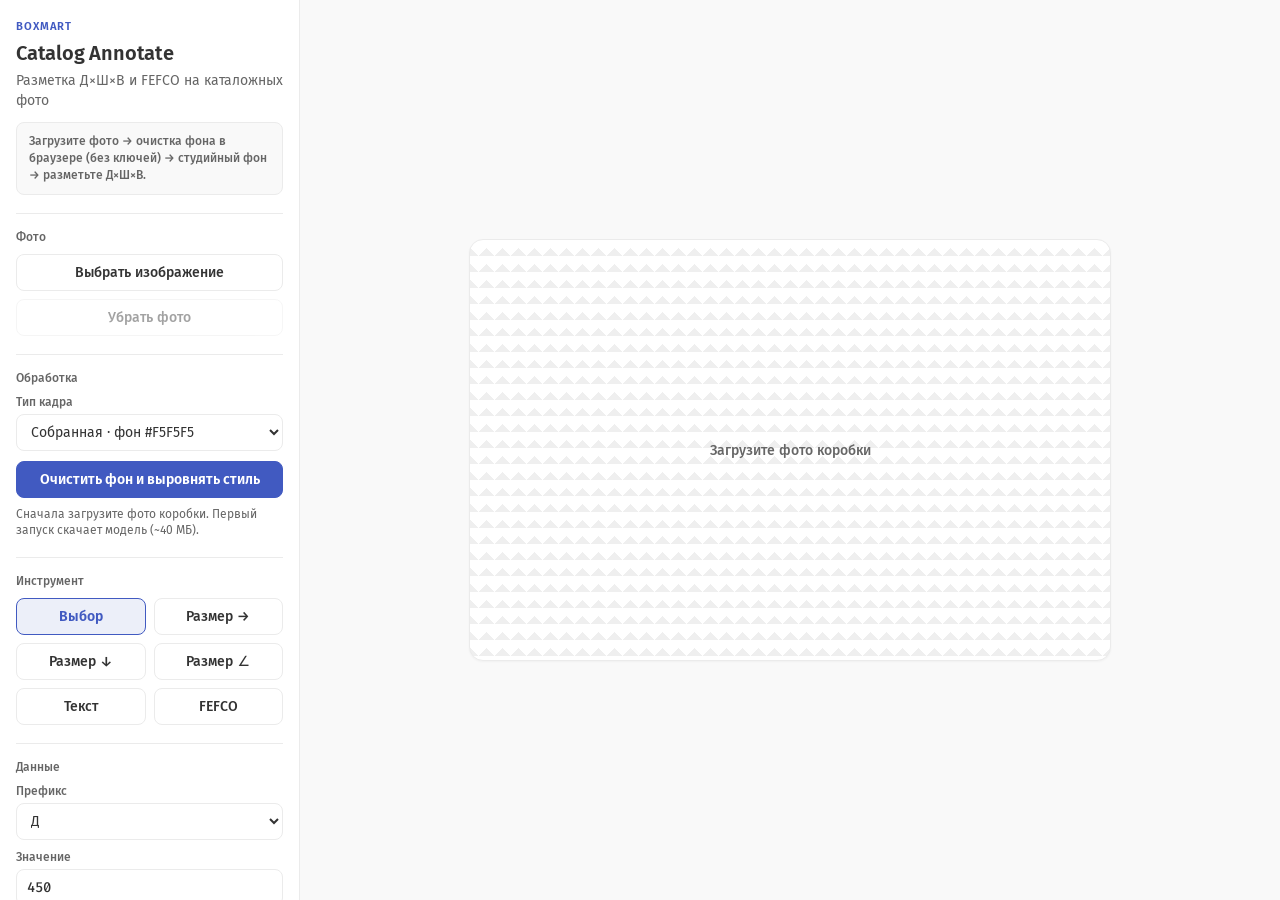
<file: editor/index.html>
<!DOCTYPE html>
<html lang="ru">
<head>
  <meta charset="utf-8" />
  <meta name="viewport" content="width=device-width, initial-scale=1" />
  <title>Boxmart · Catalog Annotate</title>
  <link rel="preconnect" href="https://fonts.googleapis.com" />
  <link rel="preconnect" href="https://fonts.gstatic.com" crossorigin />
  <link href="https://fonts.googleapis.com/css2?family=Fira+Code:wght@400;500;600;700&family=Fira+Sans:wght@400;500;600;700&display=swap" rel="stylesheet" />
  <link rel="stylesheet" href="./styles.css" />
</head>
<body>
  <div class="app">
    <aside class="sidebar">
      <header class="brand">
        <p class="brand-mark">BOXMART</p>
        <h1>Catalog Annotate</h1>
        <p class="brand-lead">Разметка Д×Ш×В и FEFCO на каталожных фото</p>
        <p class="sub-note">Загрузите фото → очистка фона в браузере (без ключей) → студийный фон → разметьте Д×Ш×В.</p>
      </header>

      <section class="block">
        <h2>Фото</h2>
        <label class="file-btn">
          Выбрать изображение
          <input id="fileInput" type="file" accept="image/*" hidden />
        </label>
        <button id="clearImage" type="button" class="ghost" disabled>Убрать фото</button>
      </section>

      <section class="block">
        <h2>Обработка</h2>
        <label class="field">Тип кадра
          <select id="genKind">
            <option value="assembled">Собранная · фон #F5F5F5</option>
            <option value="diecut">Развёртка · белый фон</option>
          </select>
        </label>
        <button type="button" id="generateBtn" class="primary" disabled>Очистить фон и выровнять стиль</button>
        <p class="hint" id="genStatus">Сначала загрузите фото коробки. Первый запуск скачает модель (~40 МБ).</p>
      </section>

      <section class="block">
        <h2>Инструмент</h2>
        <div class="tools" role="toolbar">
          <button type="button" class="tool active" data-tool="select" title="Выбор / перетаскивание">Выбор</button>
          <button type="button" class="tool" data-tool="dim-h" title="Горизонтальный размер">Размер →</button>
          <button type="button" class="tool" data-tool="dim-v" title="Вертикальный размер">Размер ↓</button>
          <button type="button" class="tool" data-tool="dim-free" title="Размер под любым углом">Размер ∠</button>
          <button type="button" class="tool" data-tool="label" title="Подпись">Текст</button>
          <button type="button" class="tool" data-tool="fefco" title="FEFCO бейдж">FEFCO</button>
        </div>
      </section>

      <section class="block">
        <h2>Данные</h2>
        <label class="field">Префикс
          <select id="prefix">
            <option value="Д">Д</option>
            <option value="Ш">Ш</option>
            <option value="В">В</option>
            <option value="">—</option>
            <option value="FEFCO">FEFCO</option>
          </select>
        </label>
        <label class="field">Значение
          <input id="value" type="text" value="450" placeholder="450 или 0427" />
        </label>
        <label class="field">Единицы
          <input id="unit" type="text" value="мм" />
        </label>
        <label class="field check">
          <input id="plaque" type="checkbox" />
          FEFCO: тёмная подложка
        </label>
        <p class="hint" id="hint">Выберите инструмент и кликните на холсте (для размера — протяните).</p>
      </section>

      <section class="block panel-card" id="selectedPanel" hidden>
        <h2>Выбранный объект</h2>
        <label class="field">Текст
          <input id="selText" type="text" />
        </label>
        <label class="field">Длина линии, px
          <input id="selLength" type="number" min="20" step="1" />
        </label>
        <label class="field">Угол подписи, °
          <input id="selAngle" type="number" step="1" />
        </label>
        <p class="hint">Подпись — тянуть за текст. Поворот — круглая ручка. Концы стрелок — угол линии.</p>
        <div class="row">
          <button type="button" id="bringFront" class="ghost">Наверх</button>
          <button type="button" id="deleteSel" class="danger">Удалить</button>
        </div>
      </section>

      <section class="block">
        <h2>Экспорт</h2>
        <div class="row">
          <button type="button" id="undo" class="ghost">Undo</button>
          <button type="button" id="redo" class="ghost">Redo</button>
        </div>
        <button type="button" id="exportPng" class="primary">Скачать PNG</button>
      </section>
    </aside>

    <main class="stage-wrap">
      <div class="stage" id="stage">
        <canvas id="canvas"></canvas>
        <div class="empty" id="empty">Загрузите фото коробки</div>
      </div>
    </main>
  </div>
  <script type="module" src="./app.js"></script>
</body>
</html>
</file>
<file: editor/styles.css>
:root {
  --font-boxmart-sans: "Fira Sans", system-ui, sans-serif;
  --font-boxmart-mono: "Fira Code", ui-monospace, monospace;

  --ink: #333333;
  --ink-soft: #666666;
  --muted: #666666;
  --accent: #415ac1;
  --kraft: #8b7355;
  --surface: #f9f9f9;
  --surface-elevated: #ffffff;
  --line: #ebebeb;
  --danger: #b42318;

  --radius-sm: 8px;
  --radius-md: 10px;
  --radius-lg: 14px;
}

* { box-sizing: border-box; }

html, body {
  margin: 0;
  height: 100%;
  font-family: var(--font-boxmart-sans);
  font-weight: 400;
  color: var(--ink);
  background: var(--surface);
  -webkit-font-smoothing: antialiased;
}

.app {
  display: grid;
  grid-template-columns: 300px 1fr;
  height: 100%;
  min-height: 100vh;
}

.sidebar {
  background: var(--surface-elevated);
  border-right: 1px solid var(--line);
  padding: 20px 16px 28px;
  overflow: auto;
}

.brand-mark {
  margin: 0 0 8px;
  font-family: var(--font-boxmart-sans);
  font-size: 0.7rem;
  font-weight: 600;
  letter-spacing: 0.08em;
  text-transform: uppercase;
  color: var(--accent);
}

.brand h1 {
  margin: 0;
  font-family: var(--font-boxmart-sans);
  font-size: 1.25rem;
  font-weight: 600;
  letter-spacing: -0.01em;
  color: var(--ink);
}

.brand-lead {
  margin: 6px 0 0;
  font-size: 0.875rem;
  font-weight: 400;
  line-height: 1.4;
  color: var(--muted);
}

.brand .sub-note {
  margin-top: 12px;
  padding: 10px 12px;
  border-radius: var(--radius-sm);
  background: var(--surface);
  border: 1px solid var(--line);
  font-size: 0.75rem;
  font-weight: 500;
  line-height: 1.4;
  color: var(--muted);
}

.block {
  margin-top: 18px;
  padding-top: 16px;
  border-top: 1px solid var(--line);
}

.block h2 {
  margin: 0 0 10px;
  font-size: 0.75rem;
  font-weight: 500;
  letter-spacing: 0;
  text-transform: none;
  color: var(--muted);
}

.panel-card {
  background: var(--surface);
  border: 1px solid var(--line);
  border-radius: var(--radius-md);
  padding: 12px;
  border-top: 1px solid var(--line);
}

.tools {
  display: grid;
  grid-template-columns: 1fr 1fr;
  gap: 8px;
}

.tool,
.file-btn,
.primary,
.ghost,
.danger {
  border-radius: var(--radius-sm);
  border: 1px solid var(--line);
  background: var(--surface-elevated);
  color: var(--ink);
  font-family: var(--font-boxmart-sans);
  font-size: 0.875rem;
  font-weight: 500;
  padding: 9px 10px;
  cursor: pointer;
  transition: border-color 0.12s ease, background 0.12s ease, color 0.12s ease;
}

.tool:hover,
.ghost:hover:not(:disabled),
.file-btn:hover {
  border-color: #d4d4d4;
}

.tool.active {
  border-color: var(--accent);
  background: color-mix(in srgb, var(--accent) 10%, white);
  color: var(--accent);
  font-weight: 600;
}

.file-btn,
.primary {
  display: block;
  width: 100%;
  text-align: center;
  margin-bottom: 8px;
}

.primary {
  background: var(--accent);
  border-color: var(--accent);
  color: #fff;
  font-weight: 600;
}

.primary:hover {
  filter: brightness(0.96);
}

.ghost {
  width: 100%;
  background: transparent;
}

.ghost:disabled {
  opacity: 0.45;
  cursor: not-allowed;
}

.danger {
  width: 100%;
  border-color: #f0d0cc;
  color: var(--danger);
  background: #fff8f7;
}

.field {
  display: grid;
  gap: 5px;
  margin-bottom: 10px;
  font-size: 0.75rem;
  font-weight: 500;
  color: var(--muted);
}

.field input,
.field select {
  width: 100%;
  border: 1px solid var(--line);
  border-radius: var(--radius-sm);
  padding: 8px 10px;
  font-family: var(--font-boxmart-sans);
  font-size: 0.875rem;
  font-weight: 400;
  color: var(--ink);
  background: var(--surface-elevated);
}

.field input:focus,
.field select:focus {
  outline: none;
  border-color: var(--accent);
  box-shadow: 0 0 0 3px color-mix(in srgb, var(--accent) 18%, transparent);
}

#value,
#selLength,
#selAngle,
#unit {
  font-family: var(--font-boxmart-mono);
  font-weight: 500;
  font-variant-numeric: tabular-nums;
}

.field.check {
  display: flex;
  align-items: center;
  gap: 8px;
  color: var(--ink);
  font-size: 0.8125rem;
  font-weight: 500;
}

.hint {
  margin: 4px 0 0;
  color: var(--muted);
  font-size: 0.75rem;
  font-weight: 400;
  line-height: 1.4;
}

.row {
  display: grid;
  grid-template-columns: 1fr 1fr;
  gap: 8px;
  margin-bottom: 8px;
}

.row3 {
  display: grid;
  grid-template-columns: 1fr 1fr 1fr;
  gap: 8px;
  margin-bottom: 8px;
}

#genL, #genW, #genH, #genFefco {
  font-family: var(--font-boxmart-mono);
  font-weight: 500;
  font-variant-numeric: tabular-nums;
}

.hint.ok { color: var(--accent); }
.hint.err { color: var(--danger); }

.stage-wrap {
  display: grid;
  place-items: center;
  padding: 20px;
  overflow: auto;
  background: var(--surface);
}

.stage {
  position: relative;
  background:
    linear-gradient(45deg, #efefef 25%, transparent 25%) 0 0 / 16px 16px,
    linear-gradient(-45deg, #efefef 25%, transparent 25%) 0 0 / 16px 16px,
    var(--surface-elevated);
  border: 1px solid var(--line);
  border-radius: var(--radius-lg);
  box-shadow: 0 1px 2px rgba(51, 51, 51, 0.04);
  max-width: 100%;
}

#canvas {
  display: block;
  max-width: 100%;
  height: auto;
  cursor: crosshair;
  border-radius: var(--radius-lg);
}

#canvas.select-mode { cursor: default; }

.empty {
  position: absolute;
  inset: 0;
  display: grid;
  place-items: center;
  color: var(--muted);
  font-size: 0.875rem;
  font-weight: 500;
  pointer-events: none;
  min-width: 420px;
  min-height: 320px;
}

.empty.hidden { display: none; }

@media (max-width: 900px) {
  .app { grid-template-columns: 1fr; }
  .sidebar { border-right: 0; border-bottom: 1px solid var(--line); }
}
</file>
